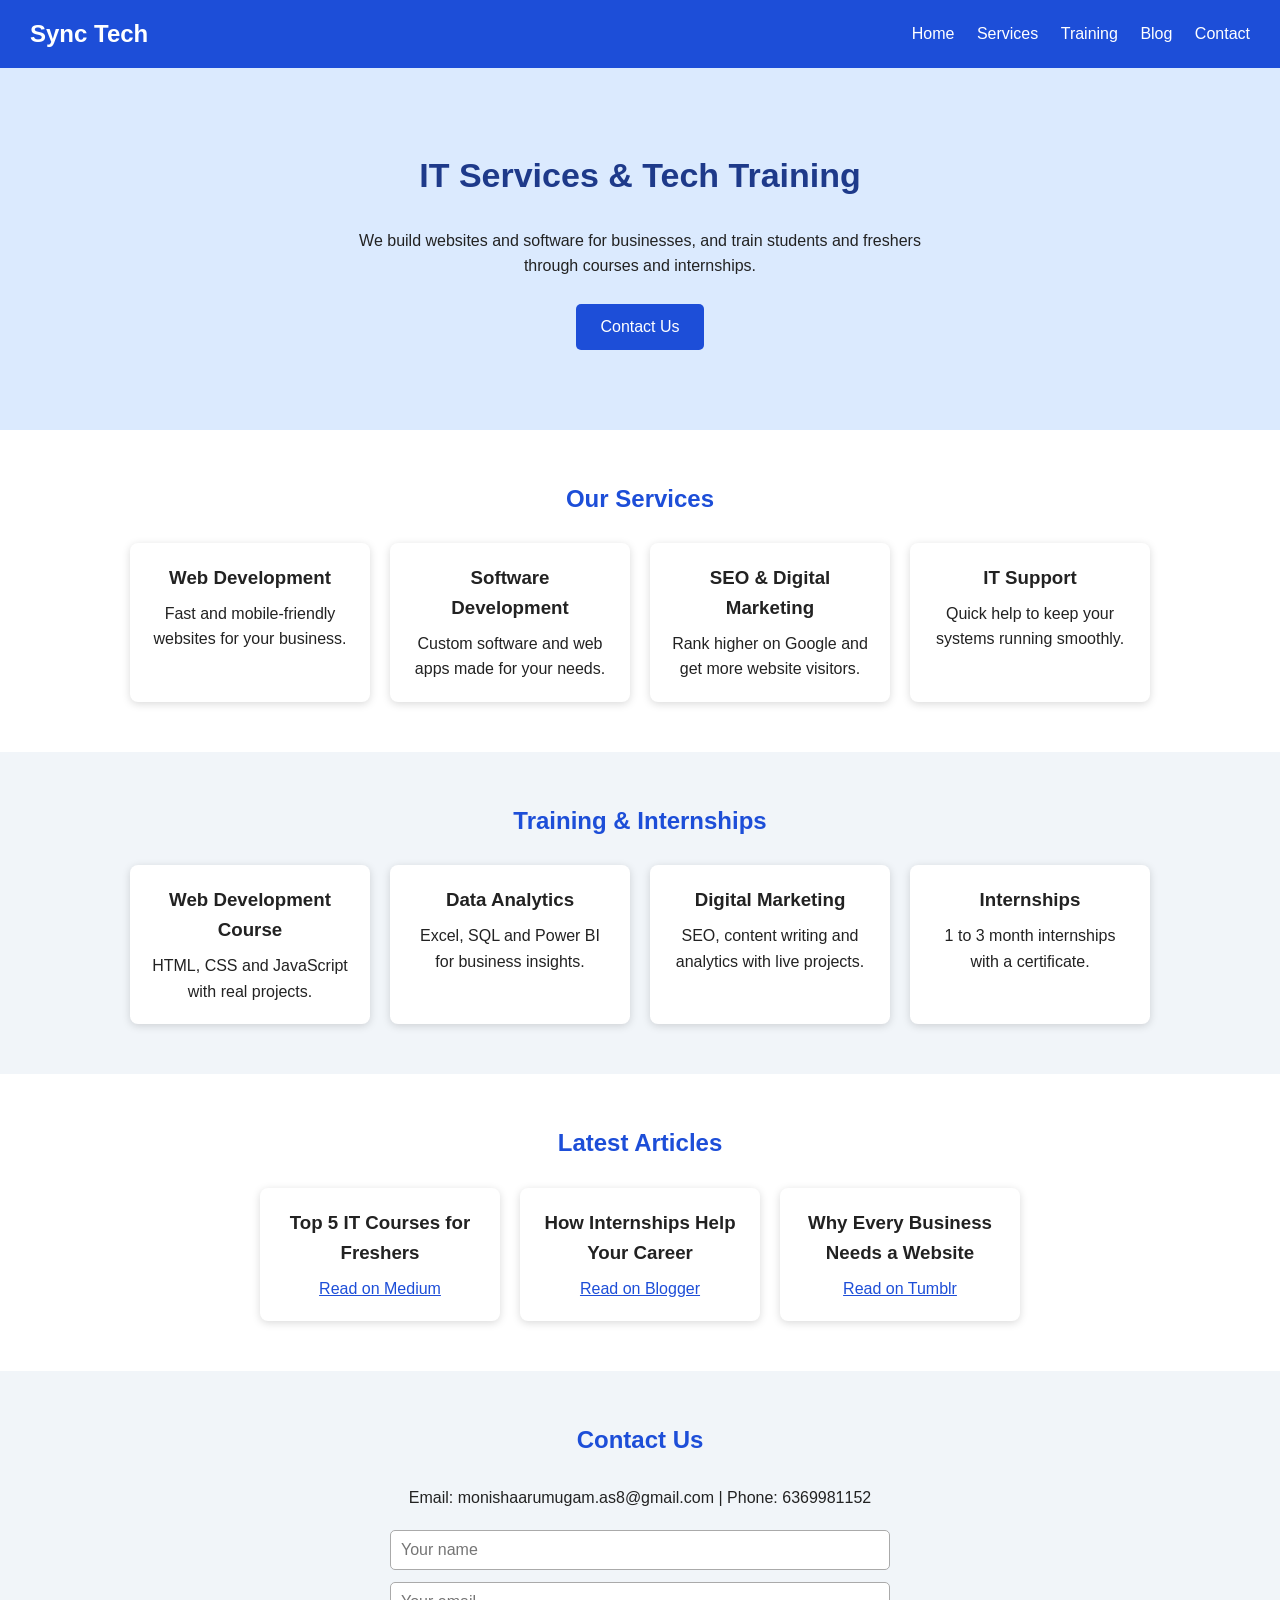
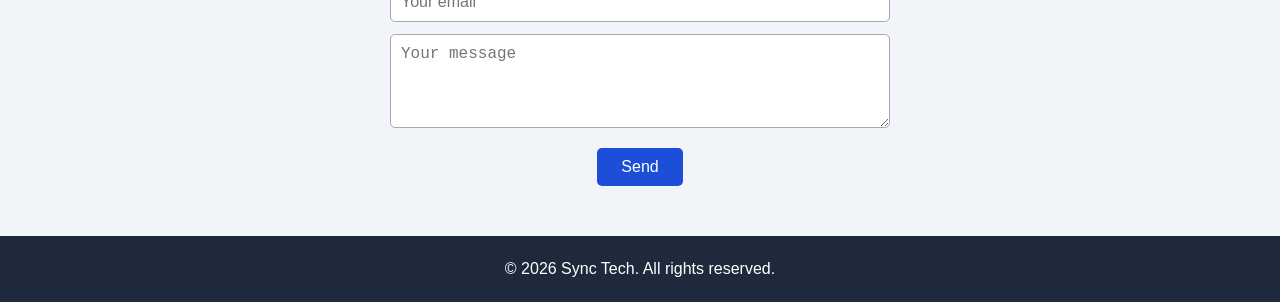
<file: index.html>
<!DOCTYPE html>
<html lang="en">
<head>
  <meta charset="UTF-8">
  <meta name="viewport" content="width=device-width, initial-scale=1.0">
  <title>Sync Tech | IT Services, Training & Internships</title>
  <meta name="description" content="Sync Tech offers web development, software services, IT training and internships for students and freshers.">
  <meta name="keywords" content="IT services, web development, software development, IT training, internships for freshers">
  <!-- TODO: replace YOUR-SITE with your real Vercel link -->
  <link rel="canonical" href="https://YOUR-SITE.vercel.app/">
  <link rel="stylesheet" href="style.css">
</head>
<body>

  <!-- HEADER -->
  <header>
    <h1 class="logo">Sync Tech</h1>
    <nav>
      <a href= #home>Home</a>
      <a href= #services>Services</a>
      <a href= #training>Training</a>
      <a href= #blog>Blog</a>
      <a href= #contact>Contact</a>
    </nav>
  </header>

  <!-- HOME -->
  <section id="home" class="hero">
    <h2>IT Services &amp; Tech Training</h2>
    <p>We build websites and software for businesses, and train students and freshers through courses and internships.</p>
    <a href="#contact" class="button">Contact Us</a>
  </section>

  <!-- SERVICES -->
  <section id="services">
    <h2>Our Services</h2>
    <div class="boxes">
      <div class="box">
        <h3>Web Development</h3>
        <p>Fast and mobile-friendly websites for your business.</p>
      </div>
      <div class="box">
        <h3>Software Development</h3>
        <p>Custom software and web apps made for your needs.</p>
      </div>
      <div class="box">
        <h3>SEO &amp; Digital Marketing</h3>
        <p>Rank higher on Google and get more website visitors.</p>
      </div>
      <div class="box">
        <h3>IT Support</h3>
        <p>Quick help to keep your systems running smoothly.</p>
      </div>
    </div>
  </section>

  <!-- TRAINING -->
  <section id="training" class="gray">
    <h2>Training &amp; Internships</h2>
    <div class="boxes">
      <div class="box">
        <h3>Web Development Course</h3>
        <p>HTML, CSS and JavaScript with real projects.</p>
      </div>
      <div class="box">
        <h3>Data Analytics</h3>
        <p>Excel, SQL and Power BI for business insights.</p>
      </div>
      <div class="box">
        <h3>Digital Marketing</h3>
        <p>SEO, content writing and analytics with live projects.</p>
      </div>
      <div class="box">
        <h3>Internships</h3>
        <p>1 to 3 month internships with a certificate.</p>
      </div>
    </div>
  </section>

  <!-- BLOG -->
  <section id="blog">
    <h2>Latest Articles</h2>
    <div class="boxes">
      <!-- TODO: replace each href="#" with your real article link -->
      <div class="box">
        <h3>Top 5 IT Courses for Freshers</h3>
        <p><a href= # "target="_blank">Read on Medium</a></p>
      </div>
      <div class="box">
        <h3>How Internships Help Your Career</h3>
        <p><a href= # "target="_blank">Read on Blogger</a></p>
      </div>
      <div class="box">
        <h3>Why Every Business Needs a Website</h3>
        <p><a href= # "target="_blank">Read on Tumblr</a></p>
      </div>
    </div>
  </section>

  <!-- CONTACT -->
  <section id="contact" class="gray">
    <h2>Contact Us</h2>
    <p class="contact-info">Email: monishaarumugam.as8@gmail.com | Phone: 6369981152</p>
    <form action="mailto:monishaarumugam.as8@gmail.com" method="post" enctype="text/plain">
      <input type="text" name="name" placeholder="Your name" required>
      <input type="email" name="email" placeholder="Your email" required>
      <textarea name="message" rows="4" placeholder="Your message" required></textarea>
      <button type="submit" class="button">Send</button>
    </form>
  </section>

  <!-- FOOTER -->
  <footer>
    <p>&copy; 2026 Sync Tech. All rights reserved.</p>
  </footer>

</body>
</html>
</file>
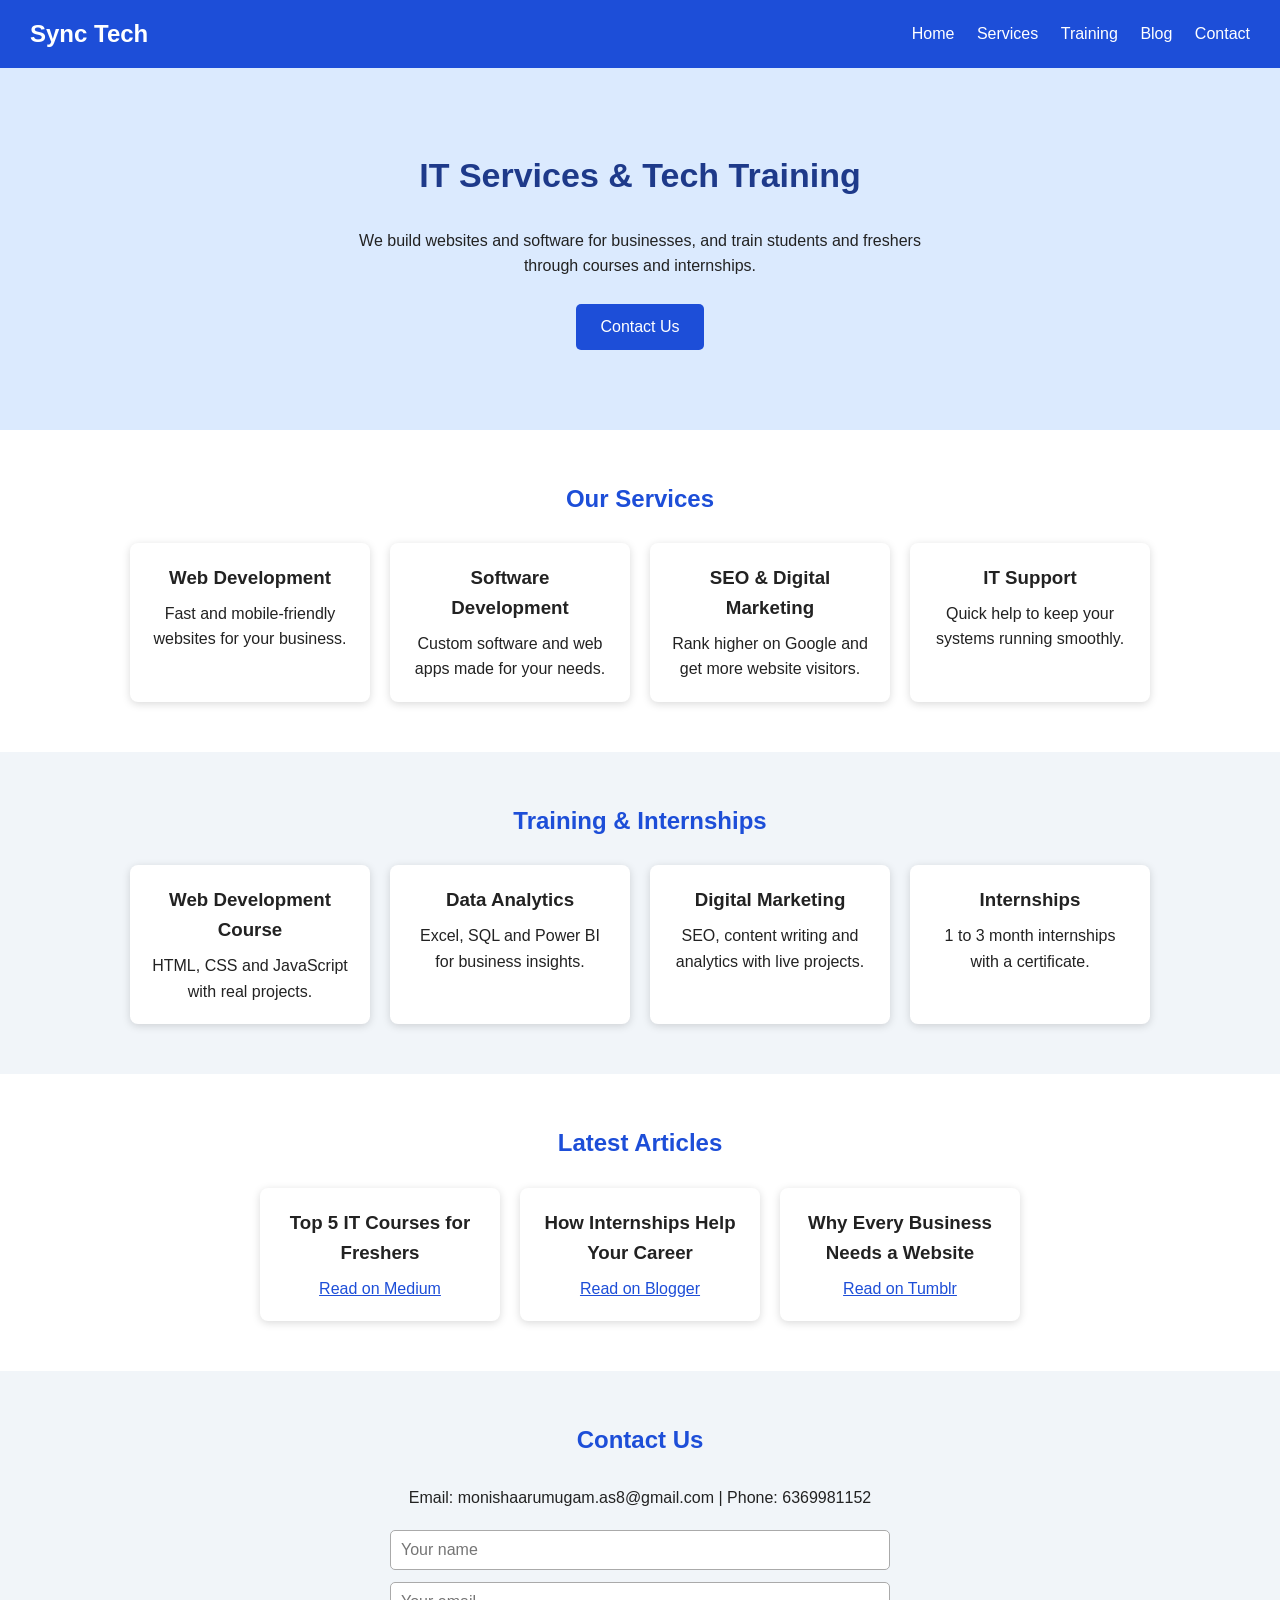
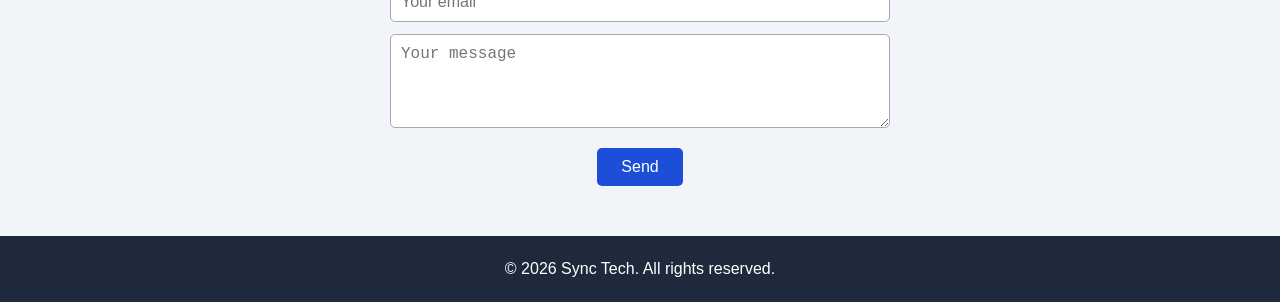
<file: index_1.html>
<!DOCTYPE html>
<html lang="en">
<head>
  <meta charset="UTF-8">
  <meta name="viewport" content="width=device-width, initial-scale=1.0">
  <title>Sync Tech | IT Services, Training & Internships</title>
  <meta name="description" content="Sync Tech offers web development, software services, IT training and internships for students and freshers.">
  <meta name="keywords" content="IT services, web development, software development, IT training, internships for freshers">
  <!-- TODO: replace YOUR-SITE with your real Vercel link -->
  <link rel="canonical" href="https://YOUR-SITE.vercel.app/">
  <link rel="stylesheet" href="style.css">
</head>
<body>

  <!-- HEADER -->
  <header>
    <h1 class="logo">Sync Tech</h1>
    <nav>
      <a href="#home">Home</a>
      <a href="#services">Services</a>
      <a href="#training">Training</a>
      <a href="#blog">Blog</a>
      <a href="#contact">Contact</a>
    </nav>
  </header>

  <!-- HOME -->
  <section id="home" class="hero">
    <h2>IT Services &amp; Tech Training</h2>
    <p>We build websites and software for businesses, and train students and freshers through courses and internships.</p>
    <a href="#contact" class="button">Contact Us</a>
  </section>

  <!-- SERVICES -->
  <section id="services">
    <h2>Our Services</h2>
    <div class="boxes">
      <div class="box">
        <h3>Web Development</h3>
        <p>Fast and mobile-friendly websites for your business.</p>
      </div>
      <div class="box">
        <h3>Software Development</h3>
        <p>Custom software and web apps made for your needs.</p>
      </div>
      <div class="box">
        <h3>SEO &amp; Digital Marketing</h3>
        <p>Rank higher on Google and get more website visitors.</p>
      </div>
      <div class="box">
        <h3>IT Support</h3>
        <p>Quick help to keep your systems running smoothly.</p>
      </div>
    </div>
  </section>

  <!-- TRAINING -->
  <section id="training" class="gray">
    <h2>Training &amp; Internships</h2>
    <div class="boxes">
      <div class="box">
        <h3>Web Development Course</h3>
        <p>HTML, CSS and JavaScript with real projects.</p>
      </div>
      <div class="box">
        <h3>Data Analytics</h3>
        <p>Excel, SQL and Power BI for business insights.</p>
      </div>
      <div class="box">
        <h3>Digital Marketing</h3>
        <p>SEO, content writing and analytics with live projects.</p>
      </div>
      <div class="box">
        <h3>Internships</h3>
        <p>1 to 3 month internships with a certificate.</p>
      </div>
    </div>
  </section>

  <!-- BLOG -->
  <section id="blog">
    <h2>Latest Articles</h2>
    <div class="boxes">
      <!-- TODO: replace each href="#" with your real article link -->
      <div class="box">
        <h3>Top 5 IT Courses for Freshers</h3>
        <p><a href="#" target="_blank">Read on Medium</a></p>
      </div>
      <div class="box">
        <h3>How Internships Help Your Career</h3>
        <p><a href="#" target="_blank">Read on Blogger</a></p>
      </div>
      <div class="box">
        <h3>Why Every Business Needs a Website</h3>
        <p><a href="#" target="_blank">Read on Tumblr</a></p>
      </div>
    </div>
  </section>

  <!-- CONTACT -->
  <section id="contact" class="gray">
    <h2>Contact Us</h2>
    <p class="contact-info">Email: monishaarumugam.as8@gmail.com | Phone: 6369981152</p>
    <form action="mailto:monishaarumugam.as8@gmail.com" method="post" enctype="text/plain">
      <input type="text" name="name" placeholder="Your name" required>
      <input type="email" name="email" placeholder="Your email" required>
      <textarea name="message" rows="4" placeholder="Your message" required></textarea>
      <button type="submit" class="button">Send</button>
    </form>
  </section>

  <!-- FOOTER -->
  <footer>
    <p>&copy; 2026 Sync Tech. All rights reserved.</p>
  </footer>

</body>
</html>
</file>
<file: style.css>
/* Basic reset */
* {
  box-sizing: border-box;
  margin: 0;
  padding: 0;
}

body {
  font-family: Arial, sans-serif;
  color: #222;
  line-height: 1.6;
}

/* Header */
header {
  background: #1d4ed8;
  color: white;
  padding: 15px 30px;
  display: flex;
  justify-content: space-between;
  align-items: center;
  flex-wrap: wrap;
}

.logo {
  font-size: 24px;
}

nav a {
  color: white;
  text-decoration: none;
  margin-left: 18px;
}

nav a:hover {
  text-decoration: underline;
}

/* Sections */
section {
  padding: 50px 30px;
  text-align: center;
}

section h2 {
  margin-bottom: 25px;
  color: #1d4ed8;
}

.gray {
  background: #f1f5f9;
}

/* Hero */
.hero {
  background: #dbeafe;
  padding: 80px 30px;
}

.hero h2 {
  font-size: 34px;
  color: #1e3a8a;
}

.hero p {
  max-width: 600px;
  margin: 10px auto 25px;
}

/* Buttons */
.button {
  display: inline-block;
  background: #1d4ed8;
  color: white;
  padding: 10px 24px;
  border: none;
  border-radius: 5px;
  text-decoration: none;
  font-size: 16px;
  cursor: pointer;
}

.button:hover {
  background: #1e3a8a;
}

/* Boxes */
.boxes {
  display: flex;
  flex-wrap: wrap;
  gap: 20px;
  justify-content: center;
}

.box {
  background: white;
  width: 240px;
  padding: 20px;
  border-radius: 8px;
  box-shadow: 0 2px 8px rgba(0, 0, 0, 0.15);
}

.box h3 {
  margin-bottom: 8px;
}

.box a {
  color: #1d4ed8;
}

/* Contact */
.contact-info {
  margin-bottom: 20px;
}

form {
  max-width: 500px;
  margin: auto;
}

input,
textarea {
  width: 100%;
  padding: 10px;
  margin-bottom: 12px;
  border: 1px solid #aaa;
  border-radius: 5px;
  font-size: 16px;
}

/* Footer */
footer {
  background: #1e293b;
  color: white;
  text-align: center;
  padding: 20px;
}
</file>
